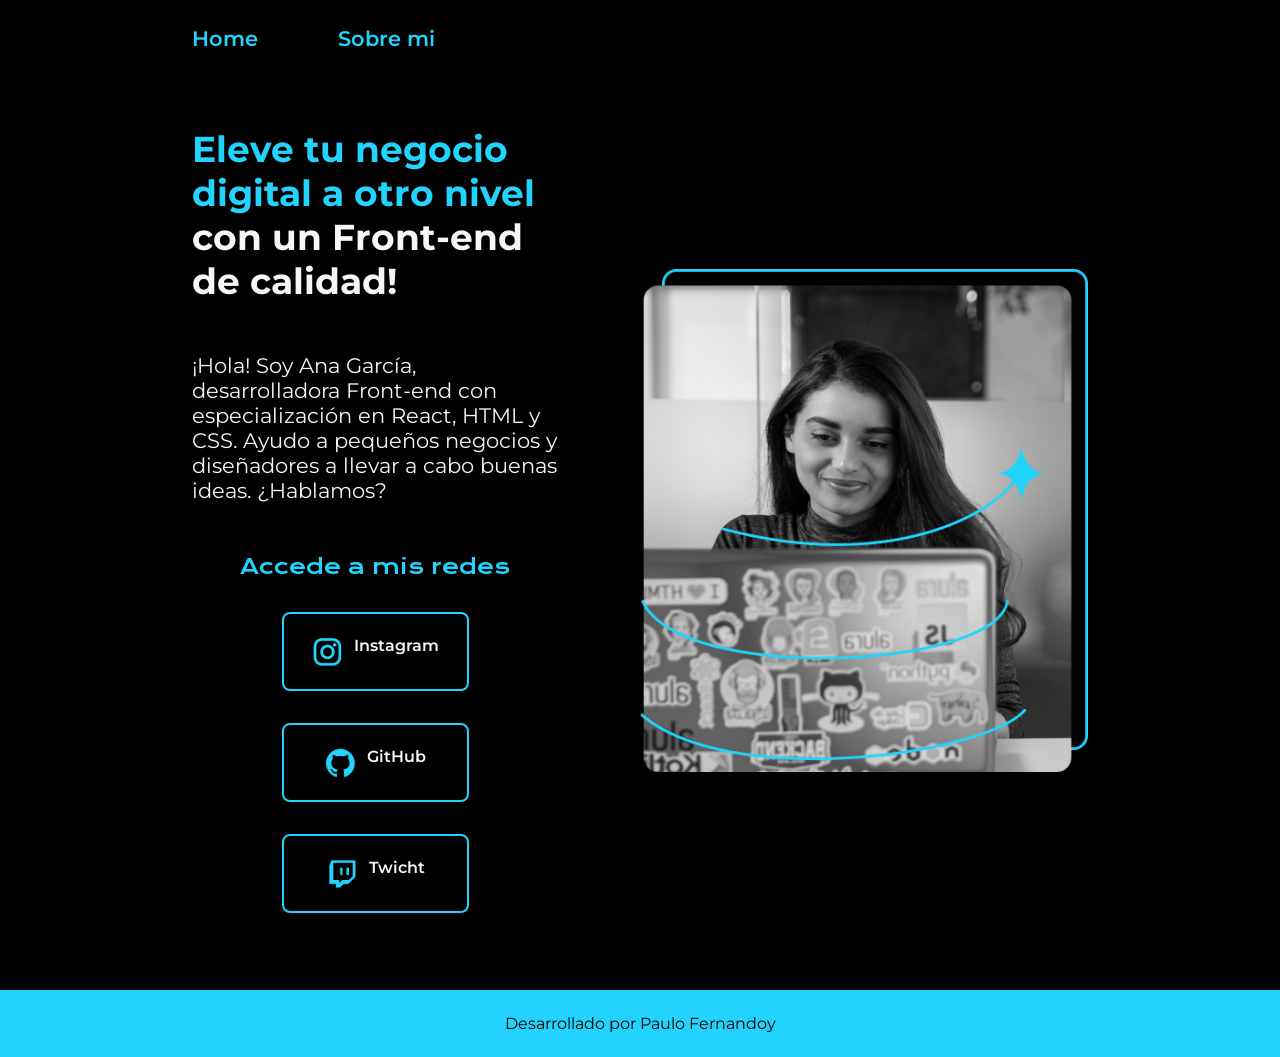
<file: index.html>
<!DOCTYPE html>
<html lang="es-mx">
<head>
    <meta charset="UTF-8"> 
    <meta http-equiv="X-UA-Compatible" content="IE=edge">
    <meta name="viewport" content="width=device-width, initial-scale=1.0">
    <title>Portafolio</title>
    <link rel="stylesheet" href="styles/style.css">

</head>
<body>
    <header class="header">
        <nav class="header__menu">
            <a class="header__menu__link" href="index.html">Home</a>
            <a class="header__menu__link" href="about.html">Sobre mi</a>
        </nav>
    </header>
    <main class="presentacion">
        <section class="presentacion__contenido">
        <h1 class="presentacion__contenido__titulo">
                Eleve tu negocio digital a otro nivel 
                <strong class="titulo-destaque">con un Front-end de calidad!
                </strong></h1>
                <p class="presentacion__contenido__parrafo">¡Hola! Soy Ana García, desarrolladora Front-end con
                    especialización en React, HTML y CSS. Ayudo a pequeños
                    negocios y diseñadores a llevar a cabo buenas ideas.
                    ¿Hablamos?

                </p>
            <div class="presentacion__enlaces">
                <h2 class="presentacion__enlaces__subtitulo">Accede a mis redes</h2>
                <a class="presentacion__enlaces__link" href="https://instagram.com/"> <img src="./assets/instagram.png">Instagram </a>
                <a class="presentacion__enlaces__link" href="https://github.com/"> <img src="./assets/github.png">GitHub</a>
                <a class="presentacion__enlaces__link" href="https://github.com/"> <img src="./assets/twitch.png">Twicht</a> 
            </div>
        </section>
        <img class="presentacion__imagen" src="Imagem.png" alt="Foto de Ana García desarrolando un proyecto">
    </main>
    <footer>
        <p>Desarrollado por Paulo Fernandoy</p>
    </footer>
</body>
</html>
</file>
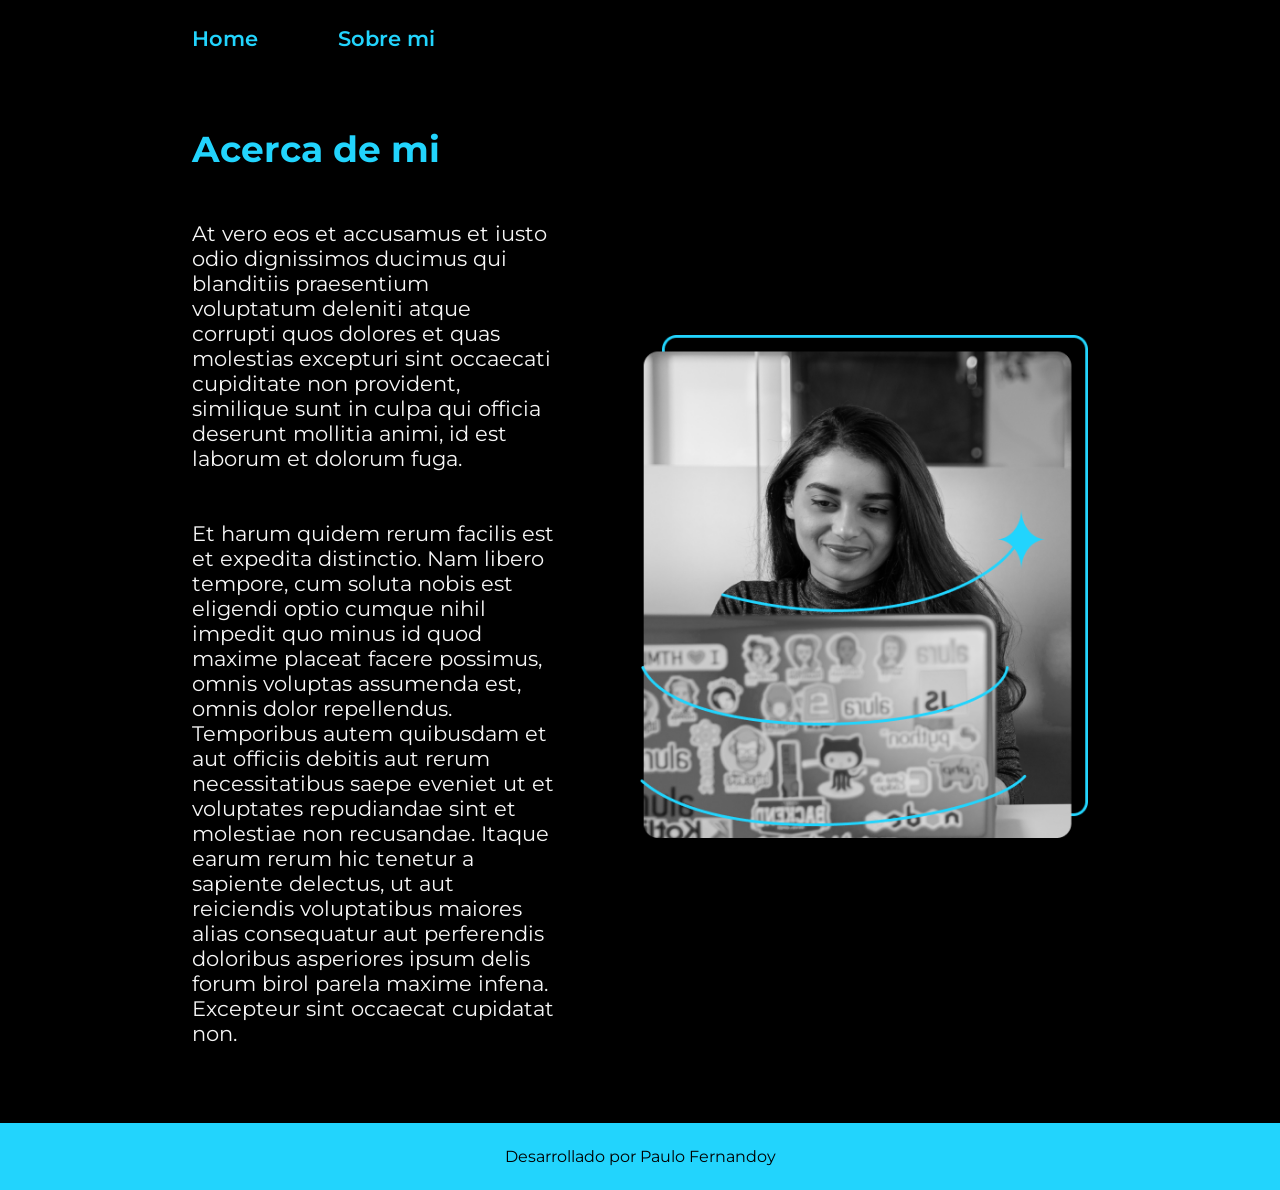
<file: about.html>
<!DOCTYPE html>
<html lang="en">
<head>
    <meta charset="UTF-8">
    <meta name="viewport" content="width=device-width, initial-scale=1.0">
    <title>Sobre mi</title>
    <link rel="stylesheet" href="styles/style.css">
</head>
<body>
    <header class="header">
        <nav class="header__menu">
            <a class="header__menu__link" href="index.html">Home</a>
            <a class="header__menu__link" href="about.html">Sobre mi</a>
        </nav>
    </header>
    <main class="presentacion">
        <section class="presentacion__contenido">
            <h1 class="presentacion__contenido__titulo">Acerca de mi</h1>
            <p class="presentacion__contenido__parrafo">At vero eos et accusamus et iusto odio dignissimos ducimus qui blanditiis praesentium voluptatum deleniti atque corrupti quos dolores et quas molestias excepturi sint occaecati cupiditate non provident, similique sunt in culpa qui officia deserunt mollitia animi, id est laborum et dolorum fuga.</p>
            <p class="presentacion__contenido__parrafo">Et harum quidem rerum facilis est et expedita distinctio. Nam libero tempore, cum soluta nobis est eligendi optio cumque nihil impedit quo minus id quod maxime placeat facere possimus, omnis voluptas assumenda est, omnis dolor repellendus. Temporibus autem quibusdam et aut officiis debitis aut rerum necessitatibus saepe eveniet ut et voluptates repudiandae sint et molestiae non recusandae. Itaque earum rerum hic tenetur a sapiente delectus, ut aut reiciendis voluptatibus maiores alias consequatur aut perferendis doloribus asperiores ipsum delis forum birol parela maxime infena. Excepteur sint occaecat cupidatat non.</p>

        </section>
        <img class="presentacion__imagen" src="Imagem.png" alt="Foto de Ana García desarrolando un proyecto">
    </main>
<footer>
        <p>Desarrollado por Paulo Fernandoy</p>
</footer>
    
</body>
</html>
</file>
<file: styles/style.css>
@import url('https://fonts.googleapis.com/css2?family=Krona+One&display=swap');
@import url('https://fonts.googleapis.com/css2?family=Krona+One&family=Montserrat:ital,wght@0,100..900;1,100..900&display=swap');

:root{
    --color-primario: #000000;
    --color-secundario: #f6f6f6;
    --color-terciario: #22d4fd;

    --fuente-montserrat: 'Montserrat', sans serif;
    --fuente-krona:'Krona One', sans serif;
}

* {
    padding: 0;
    margin:0;
}

body{
    box-sizing: border-box;
    background-color:var(--color-primario);
    color:var(--color-terciario);
}

.header{
    padding: 2% 0% 0% 15%;
}

.header__menu{
    display: flex;
    gap: 80px;
}

.header__menu__link{
    font-family: var(--fuente-montserrat);
    font-size: 1.3rem;
    font-weight: 600;
    color: var(--color-terciario);
    text-decoration: none;

}

.presentacion {
    display: flex;
    align-items: center;
    margin: 6% 15%;
    justify-content: space-between;
    gap: 82px;
}

.presentacion__contenido {
    width: 50%;
    display: flex;
    flex-direction: column;
    gap: 50px;
}

.presentacion__contenido__titulo {
    font-size: 2.25rem;
    font-family: var(--fuente-montserrat);
}

.presentacion__contenido__parrafo {
    font-size: 1.3rem;
    font-family: var(--fuente-montserrat);
    color: var(--color-secundario);
}

.presentacion__enlaces {
    display: flex;
    justify-content: space-between;
    flex-direction: column;
    align-items: center;
    gap: 32px;
}

.presentacion__enlaces__subtitulo {
    font-family: var(--fuente-krona);
    font-size: 1.3rem;
    font-weight: 400;
}

.presentacion__enlaces__link {
    width: 50%;
    text-align: center;
    padding: 21.5px 0px;
    border-radius: 8px;
    font-family: var(--fuente-montserrat);
    font-weight: 600;
    text-decoration: none;
    color: #f6f6f6;
    border: 2px solid #22D4FD;
    display: flex;
    justify-content: center;
    gap: 10px;
}

.titulo-destaque {
    color: var(--color-secundario) ;
}

.presentacion__enlaces__link:hover{
    background-color: #272727;
}

.presentacion__imagen{
    width: 50%;
}


footer{
    background-color:var(--color-terciario);
    padding: 24px;
    text-align: center;
    color: var(--color-primario);
    font-family:var(--fuente-montserrat);
    font-size: 1rem;
    font-weight: 400;
}

@media (max-width: 1200px){

    .header {
        padding: 10%;
    }

    .header__menu{
        justify-content: center;
    }

    .presentacion{
        flex-direction: column-reverse;
        padding: 5%;
    }

    .presentacion__contenido{
        width: auto;
    }

}
</file>
